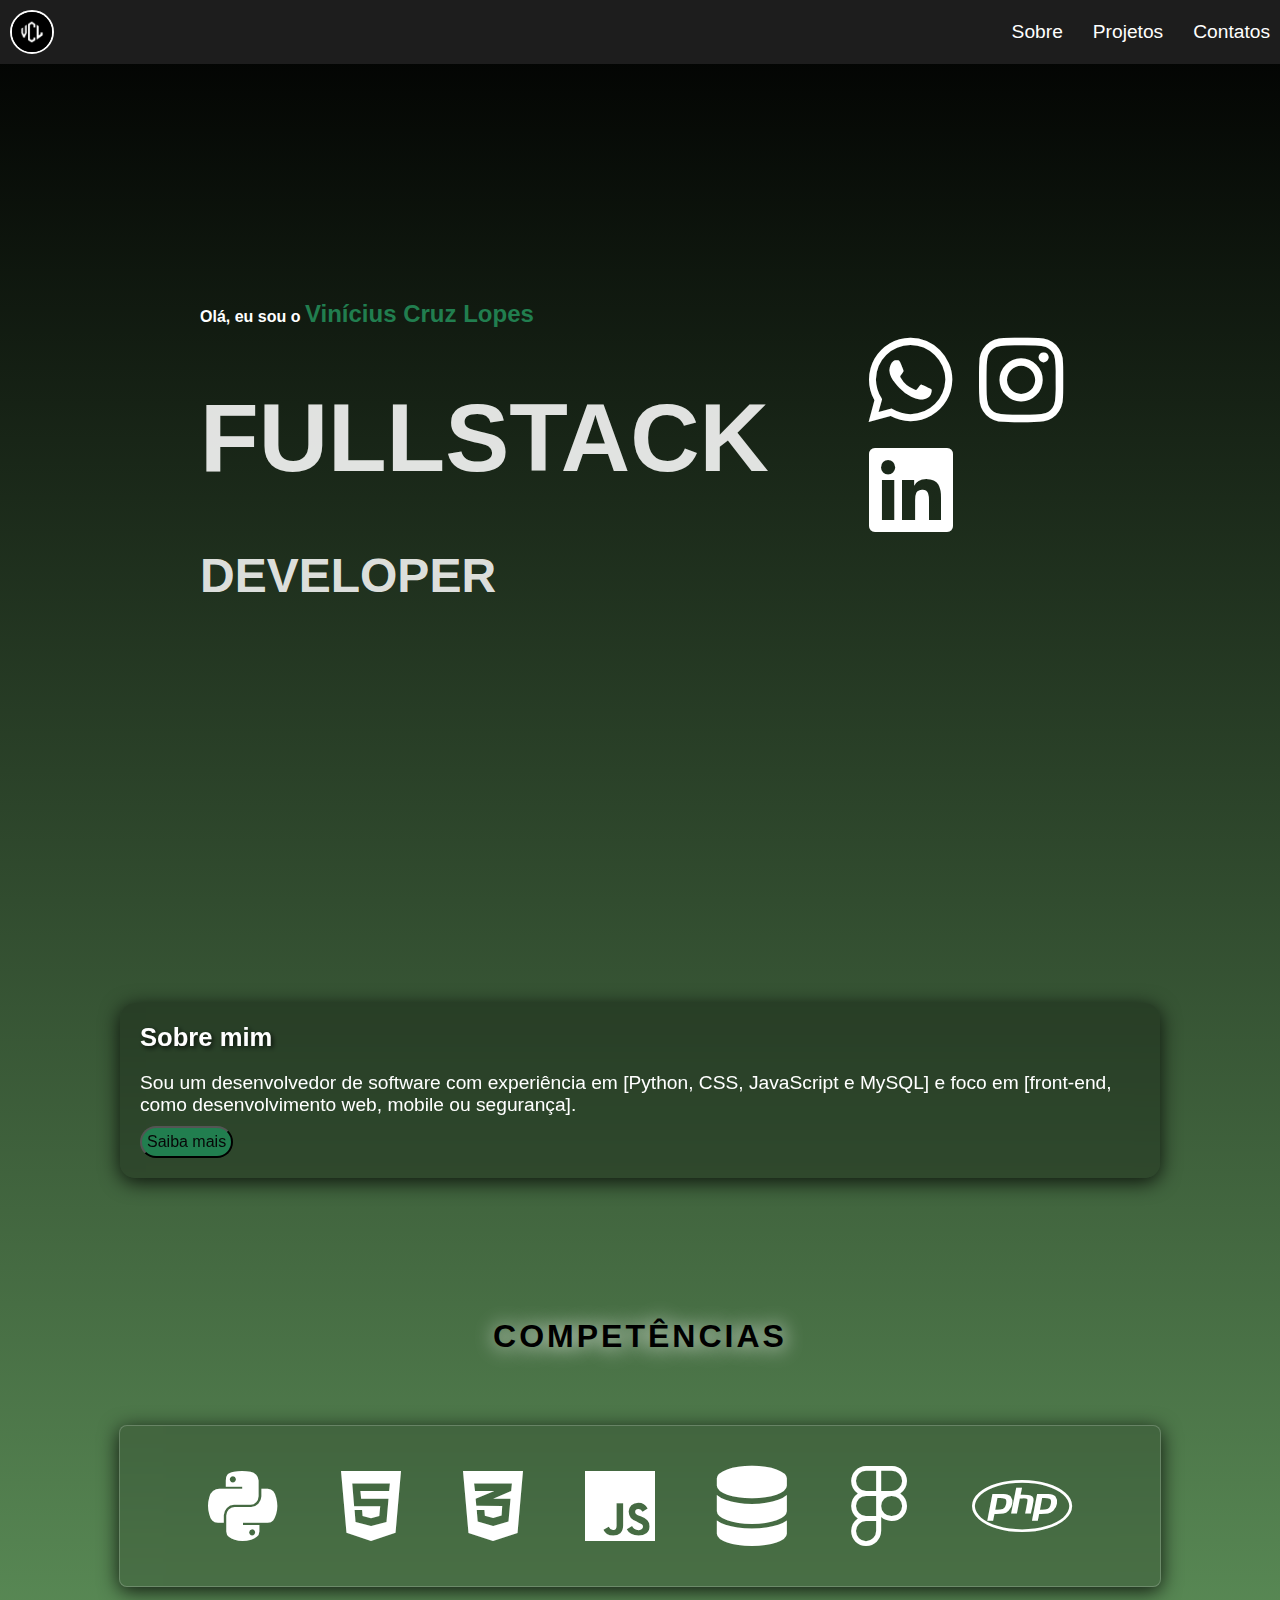
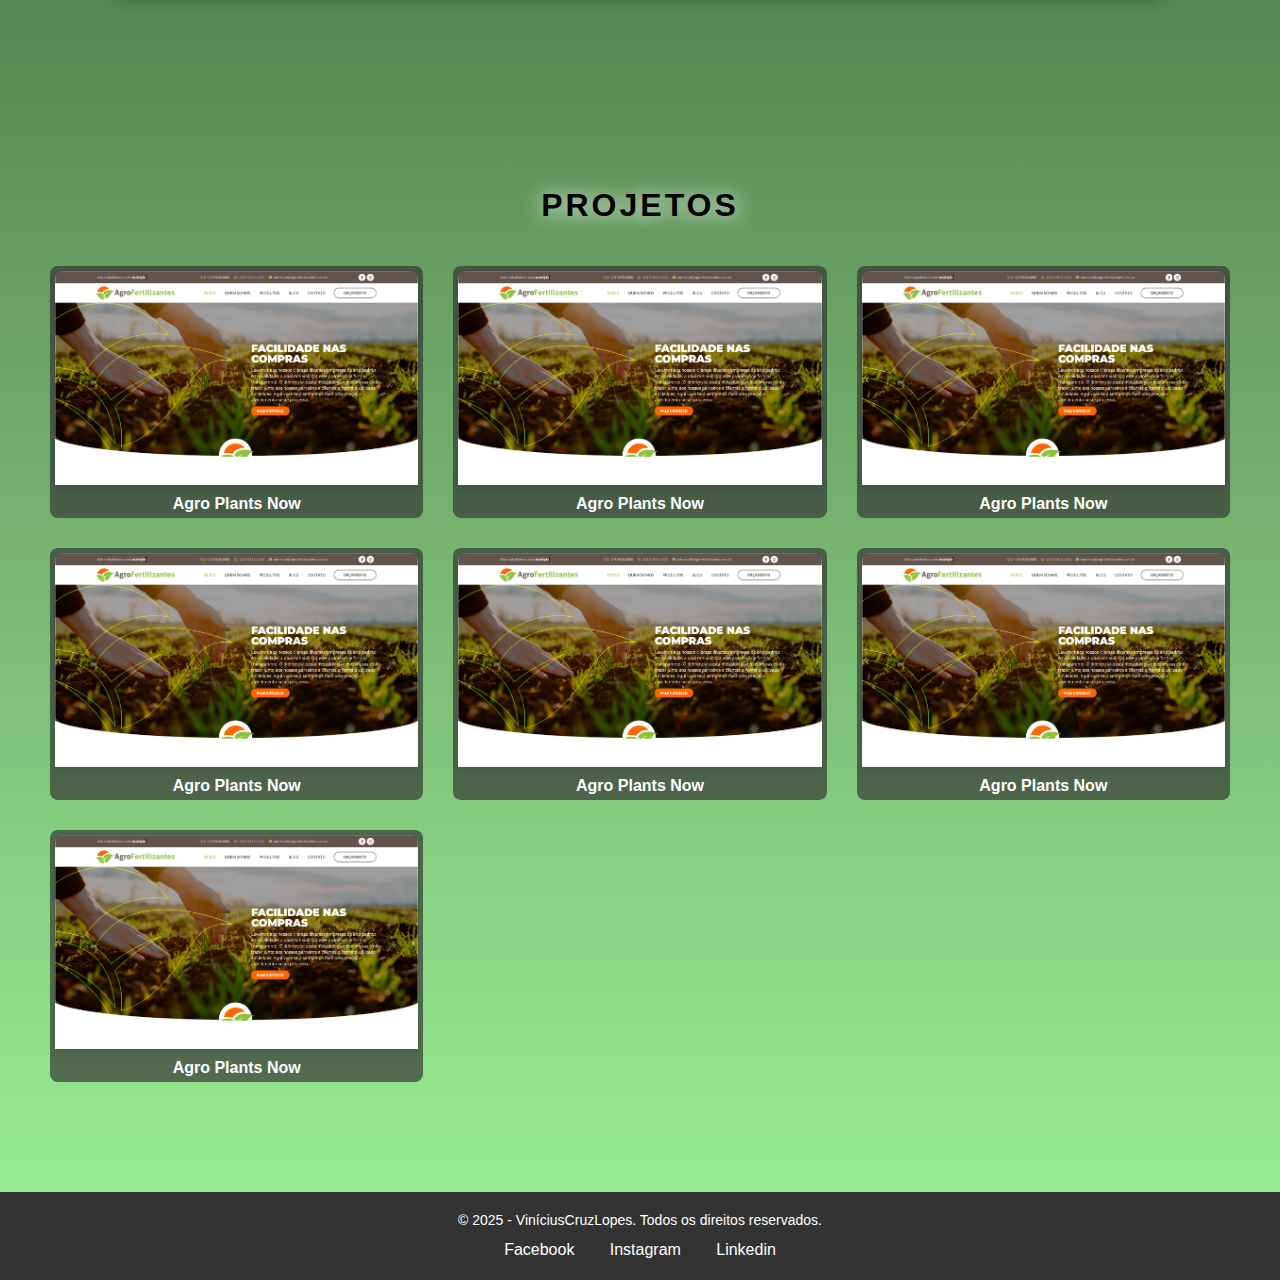
<file: index.html>
<!DOCTYPE html>
<html lang="pt-br">
<head>
    <meta charset="UTF-8">
    <meta name="viewport" content="width=device-width, initial-scale=1.0">
    <title>Vinícius Cruz Lopes</title>
    <link rel="stylesheet" href="style.css">
    <link rel="stylesheet" href="https://cdnjs.cloudflare.com/ajax/libs/font-awesome/6.5.0/css/all.min.css">
    <link rel="stylesheet" href="sobre.html">
</head>
<body>
    <header class="header">
        <a class="logo" href="/">
            <img src="/IMG/360_F_479417947_BQunyXR6qhs5L8wYVyFVQpNAtdBghgUr.jpg" alt="">
        </a>
        <nav>
            <ul class="menu">
                <li><a href="/sobre.html">Sobre</a></li>
                <li><a href="/">Projetos</a></li>
                <li><a href="/">Contatos</a></li>
            </ul>

            <button onclick="animarMenu()" id="btn-menu">
                <i class="fa-solid fa-bars"></i>
            </button>

            <ul class="menu-mobile" id="menu-mobile">
                <li><a href="/sobre.html">Sobre</a></li>
                <li><a href="/">Projetos</a></li>
                <li><a href="/">Contatos</a></li>
            </ul>
        </nav>
    </header>

    <h1 class="viniciuscruzlopes">
        <li class="comeco">Olá, eu sou o <span class="nome">Vinícius Cruz Lopes</span></li>
        <div class="caracteristica1">
            FULLSTACK 
            <div class="icons">
                <a href="">
                    <i class="fa-brands fa-whatsapp"></i>
                </a>
                <a href="https://www.instagram.com/vinicius_clz/">
                    <i class="fa-brands fa-instagram"></i>
                </a>
                <a href="https://www.linkedin.com/in/vin%C3%ADcius-cruz-lopes-786021190/">
                    <i class="fa-brands fa-linkedin"></i>
                </a>
            </div>
        </div>
        <div class="caracteristica2">DEVELOPER</div>
    </h1>

    <section class="sobremim">
        <p id="sobremim">Sobre mim</p>
        <p id="descricao">Sou um desenvolvedor de software com experiência em [Python, CSS, JavaScript e MySQL] e 
            foco em [front-end, como desenvolvimento web, mobile ou segurança].
        </p>
        <button class="btn-nav" onclick="window.location.href='sobre.html';">Saiba mais</button>
    </section>


    <h2>Competências</h2>

    <section class="flex">
        <div class="flexone">
            <i class="fa-brands fa-python"></i>
            <i class="fa-brands fa-html5"></i>
            <i class="fa-brands fa-css3-alt"></i>
            <i class="fa-brands fa-js"></i>
            <i class="fa-solid fa-database"></i>
            <i class="fa-brands fa-figma"></i>
            <i class="fa-brands fa-php"></i>


        </div>
    </section>

    <h3>Projetos</h3>

    <section class="container-projeto">
        <div>
            <a href="">
                <img src="/IMG/Agro Plants.png" class="agro">
                <p class="legenda">Agro Plants Now</p>
            </a>
        </div>
        <div>
            <a href="">
                <img src="/IMG/Agro Plants.png" class="agro">
                <p class="legenda">Agro Plants Now</p>
            </a>
        </div>
        <div>
            <a href="">
                <img src="/IMG/Agro Plants.png" class="agro">
                <p class="legenda">Agro Plants Now</p>
            </a>
        </div>
        <div>
            <a href="">
                <img src="/IMG/Agro Plants.png" class="agro">
                <p class="legenda">Agro Plants Now</p>
            </a>
        </div>
        <div>
            <a href="">
                <img src="/IMG/Agro Plants.png" class="agro">
                <p class="legenda">Agro Plants Now</p>
            </a>
        </div>
        <div>
            <a href="">
                <img src="/IMG/Agro Plants.png" class="agro">
                <p class="legenda">Agro Plants Now</p>
            </a>
        </div>
        <div>
            <a href="">
                <img src="/IMG/Agro Plants.png" class="agro">
                <p class="legenda">Agro Plants Now</p>
            </a>
        </div>
    </section>
    
    <footer class="footer">
        <div class="footer-container">
            <p>&copy; 2025 - ViníciusCruzLopes. Todos os direitos reservados.</p>
            <div class="social-links">
                <a href="https://www.facebook.com" target="_blank">Facebook</a>
                <a href="https://www.instagram.com" target="_blank">Instagram</a>
                <a href="https://www.linkedin.com/in/vin%C3%ADcius-cruz-lopes-786021190/" target="_blank">Linkedin</a>
            </div>
        </div>
    </footer>

    <script src="animar.js"></script>

</body>
</html>
</file>
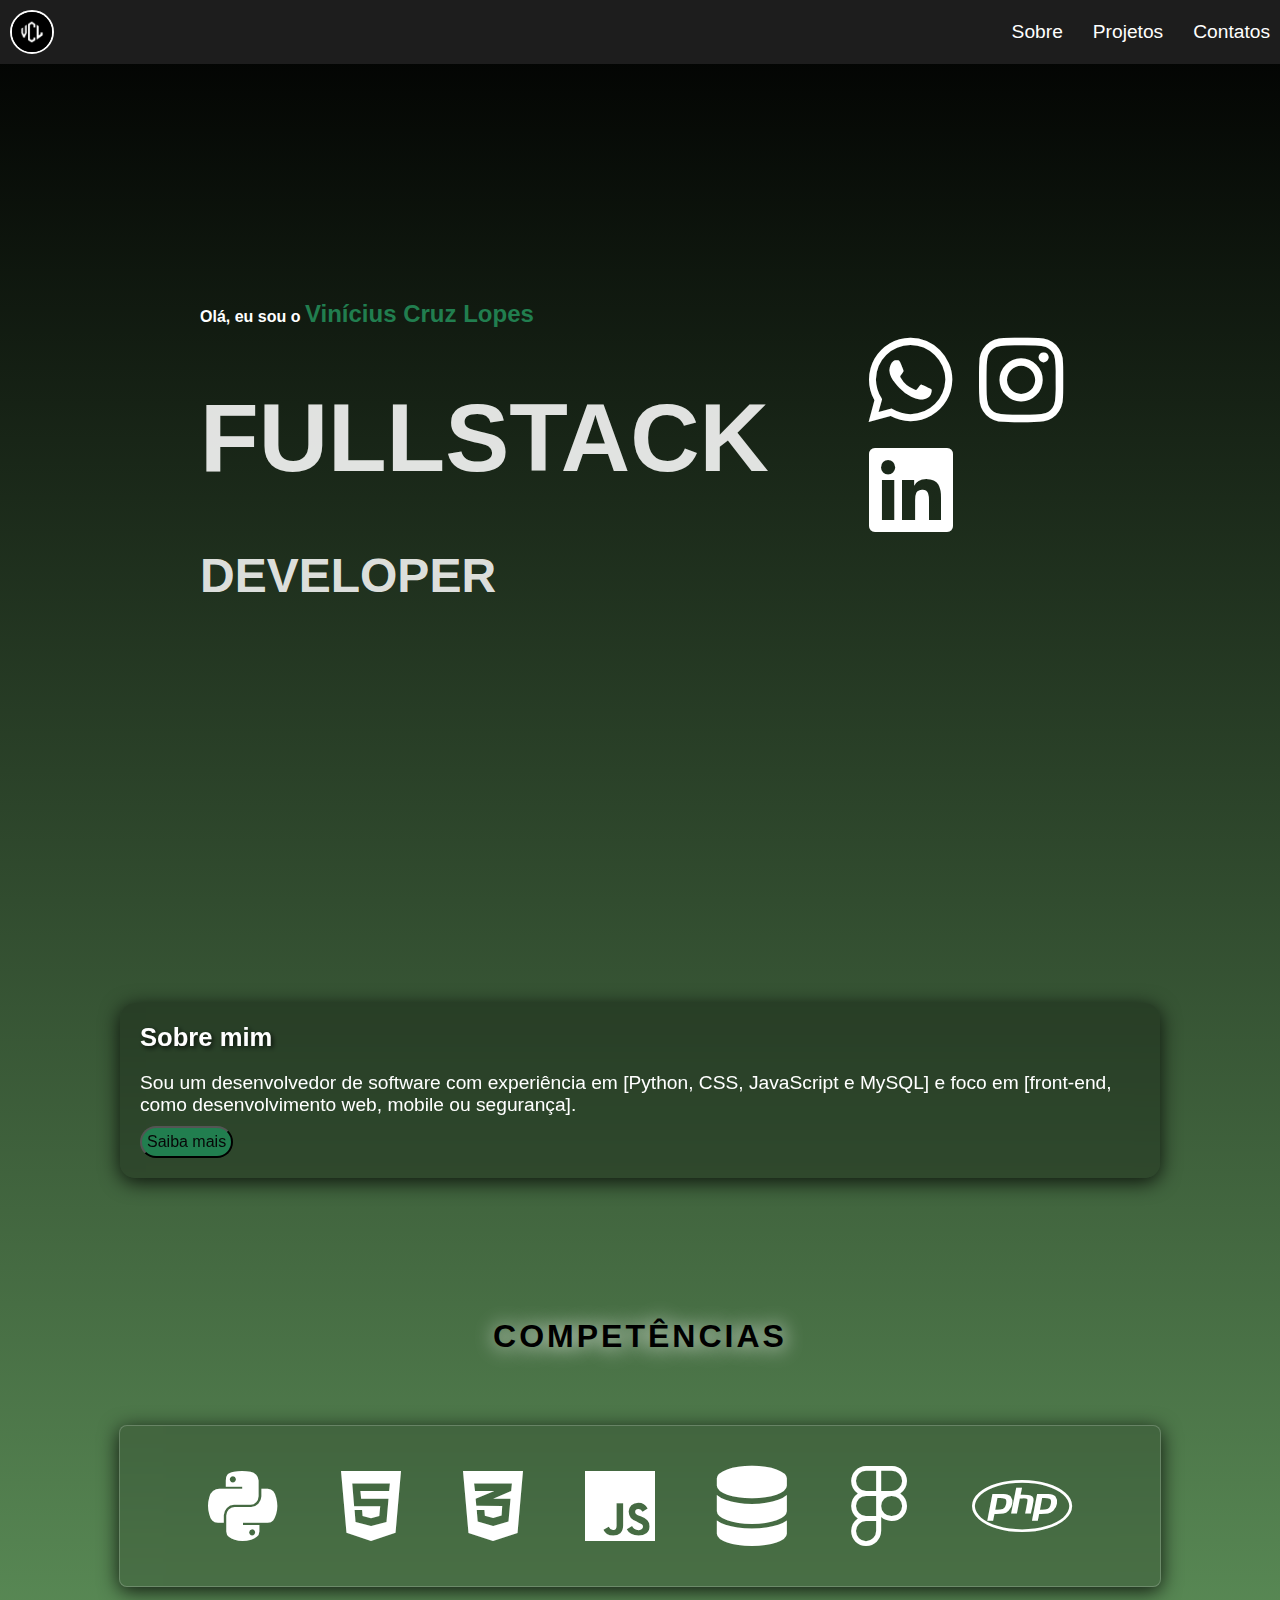
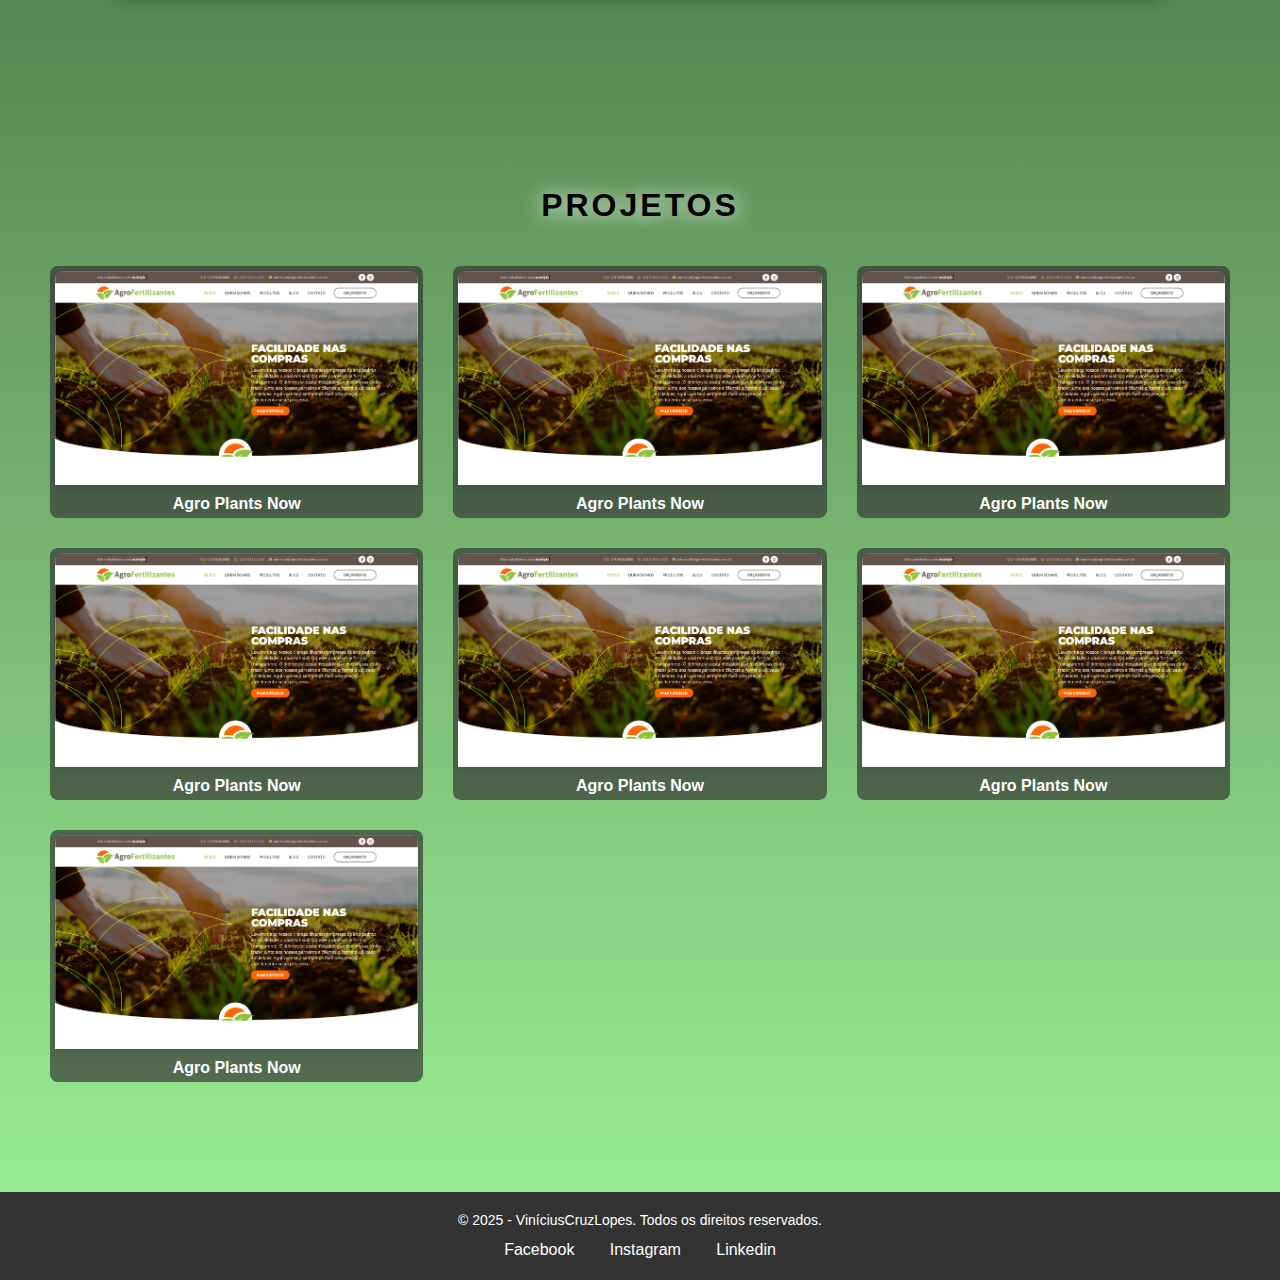
<file: index1.html>
<!DOCTYPE html>
<html lang="pt-br">
<head>
    <meta charset="UTF-8">
    <meta name="viewport" content="width=device-width, initial-scale=1.0">
    <title>Vinícius Cruz Lopes</title>
    <link rel="stylesheet" href="style.css">
    <link rel="stylesheet" href="https://cdnjs.cloudflare.com/ajax/libs/font-awesome/6.5.0/css/all.min.css">
    <link rel="stylesheet" href="sobre.html">
</head>
<body>
    <header class="header">
        <a class="logo" href="/">
            <img src="/IMG/360_F_479417947_BQunyXR6qhs5L8wYVyFVQpNAtdBghgUr.jpg" alt="">
        </a>
        <nav>
            <ul class="menu">
                <li><a href="/sobre.html">Sobre</a></li>
                <li><a href="/">Projetos</a></li>
                <li><a href="/">Contatos</a></li>
            </ul>
        </nav>
    </header>

    <h1 class="viniciuscruzlopes">
        <li class="comeco">Olá, eu sou o <span class="nome">Vinícius Cruz Lopes</span></li>
        <div class="caracteristica1">
            FULLSTACK 
            <div class="icons">
                <a href="">
                    <i class="fa-brands fa-whatsapp"></i>
                </a>
                <a href="https://www.instagram.com/vinicius_clz/">
                    <i class="fa-brands fa-instagram"></i>
                </a>
                <a href="https://www.linkedin.com/in/vin%C3%ADcius-cruz-lopes-786021190/">
                    <i class="fa-brands fa-linkedin"></i>
                </a>
            </div>
        </div>
        
        <div class="caracteristica2">DEVELOPER</div>
    </h1>

    <section class="sobremim">
        <p id="sobremim">Sobre mim</p>
        <p id="descricao">Sou um desenvolvedor de software com experiência em [Python, CSS, JavaScript e MySQL] e 
            foco em [front-end, como desenvolvimento web, mobile ou segurança].
        </p>
        <button class="btn-nav" onclick="window.location.href='sobre.html';">Saiba mais</button>
    </section>


    <h2>Competências</h2>

    <section class="flex">
        <div class="flexone">
            <i class="fa-brands fa-python"></i>
            <i class="fa-brands fa-html5"></i>
            <i class="fa-brands fa-css3-alt"></i>
            <i class="fa-brands fa-js"></i>
            <i class="fa-solid fa-database"></i>
            <i class="fa-brands fa-figma"></i>
            <i class="fa-brands fa-php"></i>


        </div>
    </section>

    <h3>Projetos</h3>

    <section class="container-projeto">
        <div>
            <a href="">
                <img src="/IMG/Agro Plants.png" class="agro">
                <p class="legenda">Agro Plants Now</p>
            </a>
        </div>
        <div>
            <a href="">
                <img src="/IMG/Agro Plants.png" class="agro">
                <p class="legenda">Agro Plants Now</p>
            </a>
        </div>
        <div>
            <a href="">
                <img src="/IMG/Agro Plants.png" class="agro">
                <p class="legenda">Agro Plants Now</p>
            </a>
        </div>
        <div>
            <a href="">
                <img src="/IMG/Agro Plants.png" class="agro">
                <p class="legenda">Agro Plants Now</p>
            </a>
        </div>
        <div>
            <a href="">
                <img src="/IMG/Agro Plants.png" class="agro">
                <p class="legenda">Agro Plants Now</p>
            </a>
        </div>
        <div>
            <a href="">
                <img src="/IMG/Agro Plants.png" class="agro">
                <p class="legenda">Agro Plants Now</p>
            </a>
        </div>
        <div>
            <a href="">
                <img src="/IMG/Agro Plants.png" class="agro">
                <p class="legenda">Agro Plants Now</p>
            </a>
        </div>
    </section>
    
    <footer class="footer">
        <div class="footer-container">
            <p>&copy; 2025 - ViníciusCruzLopes. Todos os direitos reservados.</p>
            <div class="social-links">
                <a href="https://www.facebook.com" target="_blank">Facebook</a>
                <a href="https://www.instagram.com" target="_blank">Instagram</a>
                <a href="https://www.linkedin.com/in/vin%C3%ADcius-cruz-lopes-786021190/" target="_blank">Linkedin</a>
            </div>
        </div>
    </footer>

</body>
</html>
</file>
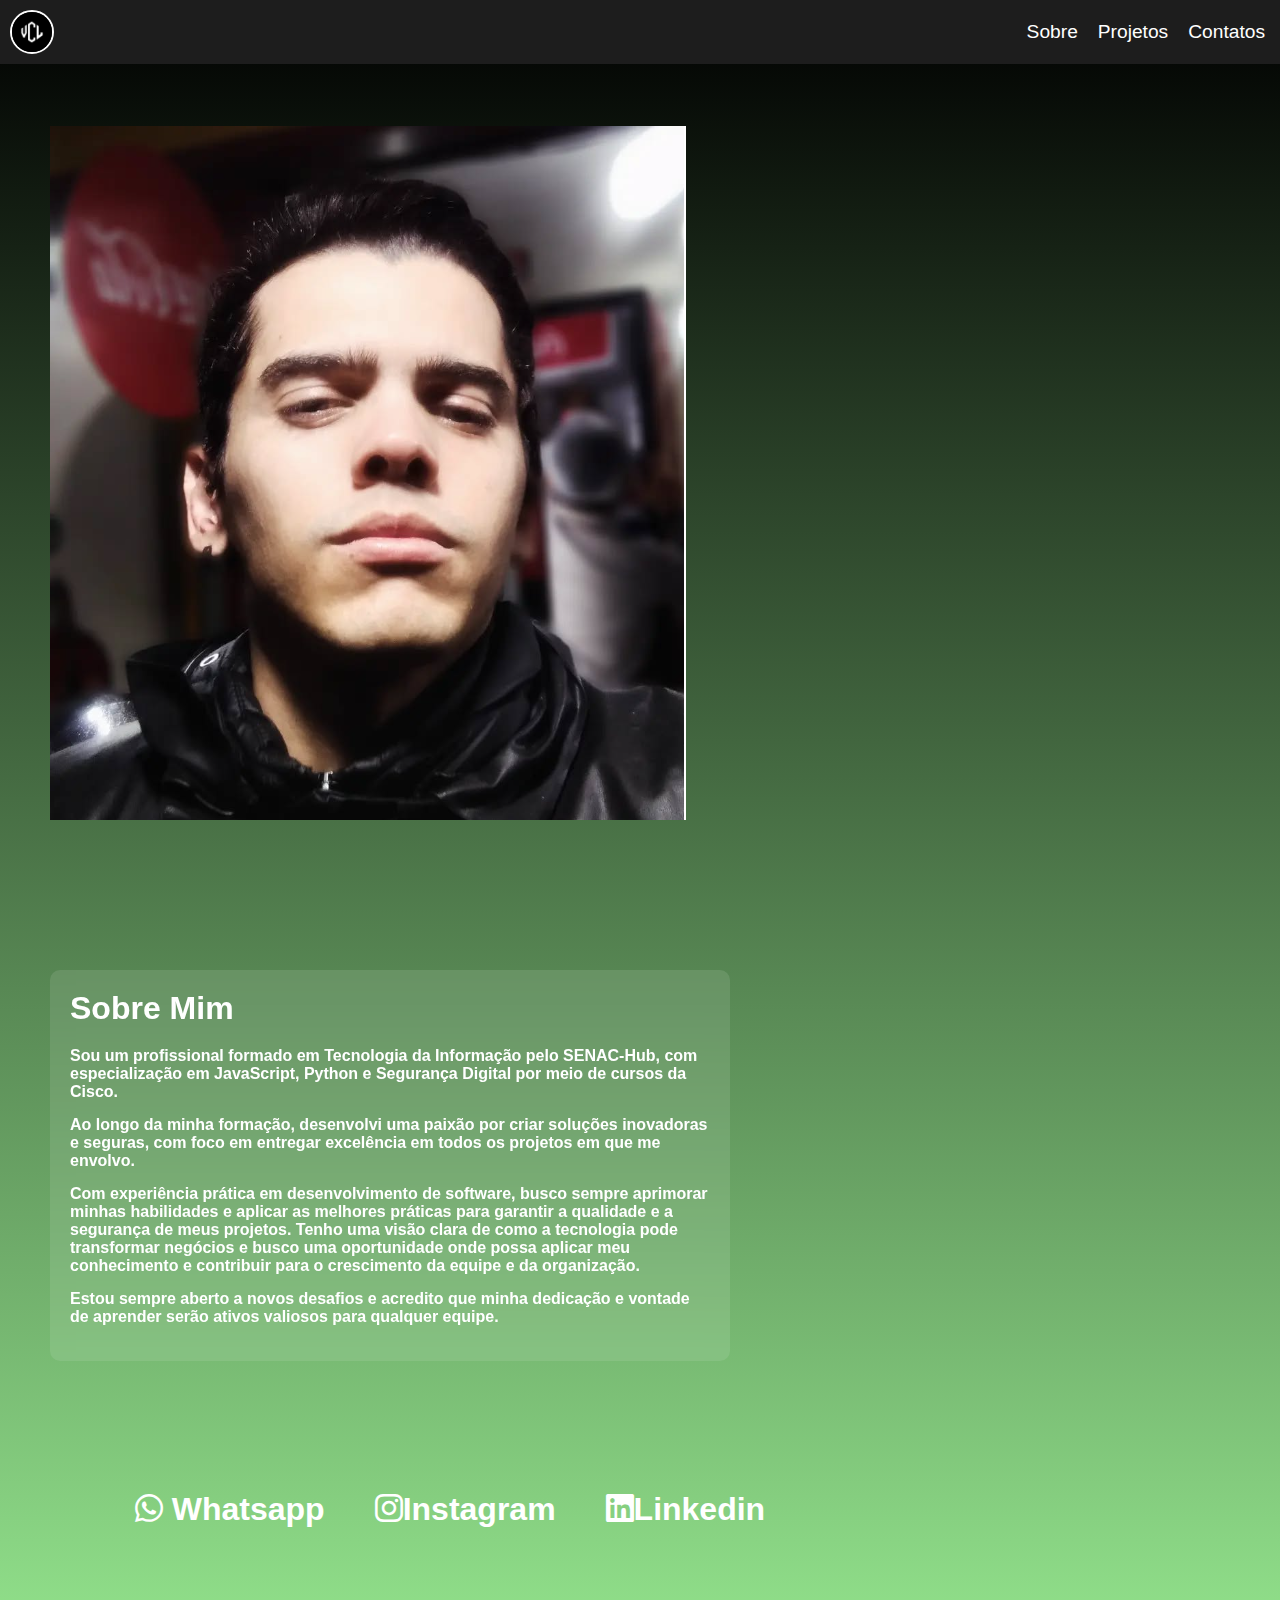
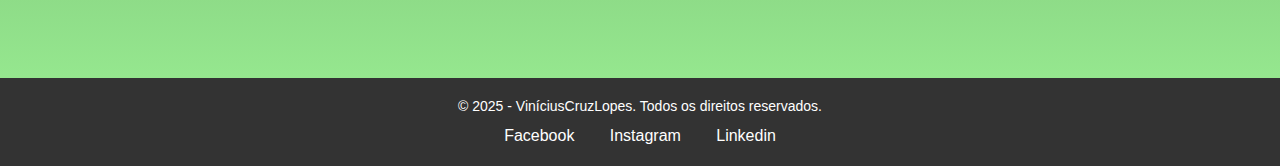
<file: sobre.html>
<!DOCTYPE html>
<html lang="pt-br">
<head>
    <meta charset="UTF-8">
    <meta name="viewport" content="width=device-width, initial-scale=1.0">
    <title>Sobre Mim</title>
    <link rel="stylesheet" href="sobre.css">
    <link rel="stylesheet" href="https://cdnjs.cloudflare.com/ajax/libs/font-awesome/6.5.0/css/all.min.css">
    <link rel="stylesheet" href="index.html">
</head>
<body>
    <header class="header">
        <a class="logo" href="index.html">
            <img src="/IMG/360_F_479417947_BQunyXR6qhs5L8wYVyFVQpNAtdBghgUr.jpg" alt="">
        </a>
        <nav>
            <ul class="menu">
                <li><a href="/sobre.html">Sobre</a></li>
                <li><a href="/">Projetos</a></li>
                <li><a href="/">Contatos</a></li>
            </ul>
            
            <button onclick="animarMenu()" id="btn-menu">
                <i class="fa-solid fa-bars"></i>
            </button>

            <ul class="menu-mobile" id="menu-mobile">
                <li><a href="/sobre.html">Sobre</a></li>
                <li><a href="/">Projetos</a></li>
                <li><a href="/">Contatos</a></li>
            </ul>
        </nav>
    </header>

    <h1 class="container">
        <img src="/IMG/vinicius.png" alt="Imagem" class="image" id="image">
        <div class="content">
            <div class="text">
                <p class="title"><strong>Sobre Mim</strong></p>
                <p>Sou um profissional formado em Tecnologia da Informação pelo SENAC-Hub, com especialização em JavaScript, Python e Segurança Digital por meio de cursos da Cisco.</p> 
                <p>Ao longo da minha formação, desenvolvi uma paixão por criar soluções inovadoras e seguras, com foco em entregar excelência em todos os projetos em que me envolvo.</p>
                <p>Com experiência prática em desenvolvimento de software, busco sempre aprimorar minhas habilidades e aplicar as melhores práticas para garantir a qualidade e a segurança de meus projetos. Tenho uma visão clara de como a tecnologia pode transformar negócios e busco uma oportunidade onde possa aplicar meu conhecimento e contribuir para o crescimento da equipe e da organização.</p>
                <p>Estou sempre aberto a novos desafios e acredito que minha dedicação e vontade de aprender serão ativos valiosos para qualquer equipe.</p>
            </div>
            <div class="icons">
                <a href="">
                    <i class="fa-brands fa-whatsapp"></i>
                    Whatsapp
                </a>
                <a href="https://www.instagram.com/vinicius_clz/">
                    <i class="fa-brands fa-instagram"></i>Instagram
                </a>
                <a href="https://www.linkedin.com/in/vin%C3%ADcius-cruz-lopes-786021190/">
                    <i class="fa-brands fa-linkedin"></i>Linkedin
                </a>
            </div>
        </div>
    </h1>

    <footer class="footer">
        <div class="footer-container">
            <p>&copy; 2025 - ViníciusCruzLopes. Todos os direitos reservados.</p>
            <div class="social-links">
                <a href="https://www.facebook.com" target="_blank">Facebook</a>
                <a href="https://www.instagram.com" target="_blank">Instagram</a>
                <a href="https://www.linkedin.com/in/vin%C3%ADcius-cruz-lopes-786021190/" target="_blank">Linkedin</a>
            </div>
        </div>
    </footer>

    <script src="animar.js"></script>
</body>
</html>
</file>
<file: style.css>
body, ul, li, p {
    margin: 0px;
    padding: 0px;
    list-style: none;
    font-size: 1.2rem;
    font-family: Arial;
}
body{
    background: linear-gradient(to bottom, #000, #9df396);
}

a {
    text-decoration: none;
    color: white;
}
.logo{
    width:40px;
    height: 40px;
    border-radius: 50%;
    overflow: hidden;
    border: 2px solid #fdfdfd;
}

.logo img {
    width: 100%;
    height: 100%;
    object-fit: cover; /* Garante que a imagem preencha o círculo */
}

.header {
    background-color: #1d1d1d;
    display: flex;
    flex-wrap: wrap;
    justify-content: space-between;
    align-items: center;
    padding: 10px;
    position: fixed;
    width: 100%;
    top: 0;
    z-index: 1000;
}

.menu{
    display: flex;
    font-family: arial;
    margin-right: 10px;
}

.menu li {
    margin-left: 10px;
    transition: background-color 0.5s;
}

.menu li a:hover{
    color: rgb(33, 126, 79);;
}

.menu li a{
    display: block;
    padding: 10px;
}

.viniciuscruzlopes{
    padding: 200px;
    color: rgba(255, 255, 255, 0.87);
    margin-top: 100px;
}

.comeco{
    text-decoration: none;
    font-family: Arial, Helvetica, sans-serif;
    color: white;
    font-size: 1rem;
    padding: 0px;
}

.nome{
    text-decoration: none;
    font-family: Arial, Helvetica, sans-serif;
    color: rgb(33, 126, 79);
    font-size: 1.5rem;
    padding: 0px;
}

.caracteristica1{
    font-size: 6rem;
    border-color: aquamarine;
    padding: 0px;
    display: flex;
    align-items: center;
    gap: 100px;
}

.icons a{
    color: white;
    gap: 20px;
    transition: background-color 0.5s;
}

.icons a:hover i{
    color: rgb(33, 126, 79);
    cursor: pointer;
}
.caracteristica2{
    font-size: 3rem;
    padding: 0px;
}

h2{
    justify-content: center;
    align-items: center;
    display: flex;
    margin-top: 140px;
    font-size: 2rem;
    letter-spacing: 3px;
    text-transform: uppercase;
    text-shadow: 1px 1px 20px white;
}

.sobremim {
    max-width: 1000px;
    margin: 40px auto;
    padding: 20px;
    font-family: Arial, Helvetica, sans-serif;
    background-color: rgba(0, 0, 0, 0.267);
    border-radius: 15px;
    backdrop-filter: blur(10px);
    margin-top: 200px;
    box-shadow: 0px 4px 20px rgba(0, 0, 0, 0.808);
}

#sobremim{
    font-weight: bold;
    font-size: 1.6rem;
    color: rgb(255, 255, 255);
    text-shadow: 2px 2px 5px rgba(0, 0, 0, 0.8);
}

.btn-nav {
    display: flex;
    margin-top: 10px;
    padding: 5px;
    font-size: 1rem;
    color: #070707;
    background-color: rgb(33, 126, 79);
    text-decoration: none;
    border-radius: 20px;
    transition: background-color 0.5s;
    justify-content: center;
    align-items: center;
}


.btn-nav:hover {
    background-color: #ffffff;
    color: black;
    cursor: pointer;
}

#descricao{
    margin-top: 20px;
    font-size: 1.2rem;
    color: white;
}

.flex {
    justify-content: center;
    align-items: center;
    display: flex;
    font-size: 5rem;
    background-color: rgba(12, 11, 11, 0.178);
    backdrop-filter: blur(20px);
    border: 1px solid rgba(255, 255, 255, 0.2); /* Bordas visíveis */
    padding: 20px;
    border-radius: 8px;
    max-width: 1000px;
    margin: 40px auto;
    color: rgb(255, 255, 255);
    margin-top: 70px;
    box-shadow: 0px 4px 20px rgba(0, 0, 0, 0.815);
}

.flexone i{
    padding: 20px;
}

h3{
    display: flex;
    justify-content: center;
    align-items: center;
    margin-top: 200px;
    font-size: 2rem;
    letter-spacing: 3px;
    text-transform: uppercase;
    text-shadow: 1px 1px 20px white;
}

.container-projeto {
    display: grid;
    grid-template-columns: 1fr 1fr 1fr;
    flex-wrap: wrap;
    max-width: 1200px;
    margin: 0 auto;
    grid-gap: 10px;
    margin-top: 0px;
    padding: 0;
}

.container-projeto div {
    flex: 1 1 300px;
}

.container-projeto div a {
    display: block;
    text-decoration: none;
    text-align: center;
    margin: 10px;
    color: #ffffff;
}

.container-projeto div a:nth-child(n+1){
    background-color: #333333ad;
    border-radius: 8px;
    padding: 5px;
}

.container-projeto div a:nth-child(n+1):hover{
    background-color: #3333333a;
}

.container-projeto div a:hover {
    color: rgb(33, 126, 79);
}

.container-projeto .agro {
    max-width: 100%;
    height: auto;
    border-radius: 8px 8px 0px 0px;
    box-shadow: 0 4px 6px rgba(0, 0, 0, 0.1);
}

.container-projeto .legenda {
    font-size: 1rem;
    font-weight: bold;
    margin-top: 5px;
}

.footer {
    background-color: #333;
    color: #fff;
    padding: 20px 0;
    text-align: center;
    font-family: Arial, sans-serif;
    margin-top: 100px;
}

.footer-container {
    max-width: 1200px;
    margin: 0 auto;
    padding: 0 15px;
}

.footer p {
    margin: 0;
    font-size: 14px;
}

.social-links {
    margin-top: 10px;
}

.social-links a {
    color: #fff;
    margin: 0 15px;
    text-decoration: none;
    font-size: 16px;
    transition: color 0.3s;
}

.social-links a:hover {
    color: #00aaff;
}

.menu-mobile{
    background-color: #0000008c;
    backdrop-filter: blur(10px);
    position: absolute;
    top:64px;
    left: 0;
    width: 100%;
    height: 0;
    visibility: hidden;
    transition: 0.5s;
    overflow: hidden;
}

.menu-mobile li a{
    color: #fff;
    text-decoration: none;
    display: block;
    padding: 20px 30px;
    font-size: 16pt;

}

.menu-mobile li a:hover{
    background-color: #fffdfd5b;
}

#btn-menu{
    margin-right: 30px;
    display: none;

}

@media screen and (max-width: 1020px){
    
    /* cabeçalho */
    .menu{
        display: none;
    }

    .header{
        margin-left: auto;
    }

    .viniciuscruzlopes{
        padding: 5px;
        gap: 0px;
        align-items: center;
        justify-content: center;
        margin-top: 260px;
        display: flex;
        flex-direction: column;
        margin-left: auto;
    }

    .caracteristica1{
        font-size: 4rem;
        align-items: center;
        justify-content: center;
        flex-direction: column-reverse;
        gap: 0;
        padding: 10px;
    }
    
    .icons{
        font-size: 2.5rem;
        padding: 2px;
        display: flex;
        gap: 50px;
    }

    .comeco{
        display: flex;
        align-items: center;
        justify-content: center;
        font-size: 0.8rem;
    }

    .caracteristica2{
        display: flex;
        align-items: center;
        justify-content: center;
        font-size: 2.5rem;
    }

    .sobremim{
        width: 80%;
        margin-top: 370px;
    }

    .flex{
        width: 80%;
        font-size: 4rem;
        padding: 7px;
    }

    .container-projeto{
        width: 80%;
    }

    .container-projeto .legenda{
        font-size: 0.5rem;
        margin-top: 2px;
    }

    .container-projeto {
        display: grid;
        grid-template-columns: 1fr 1fr;
        flex-wrap: wrap;
        max-width: 850px;
        margin: 0 auto;
        grid-gap: 2px;
        margin-top: 0px;
        padding: 0;
    }
    
    .menu-mobile.abrir{
        visibility: visible;
        height: calc(100vh - 64px);

    }

    #btn-menu{
        display: flex;
    }

}
</file>
<file: sobre.css>
body, ul, li, p {
    margin: 0px;
    padding: 0px;
    list-style: none;
    font-size: 1.2rem;
    font-family: Arial;
}
body{
    background: linear-gradient(to bottom, #000, #9df396);
    background-repeat: no-repeat;
    min-height: 100vh;
}

a {
    text-decoration: none;
    color: white;
}
.logo{
    width:40px;
    height: 40px;
    border-radius: 50%;
    overflow: hidden;
    border: 2px solid #fdfdfd;
    margin: 5px;
}

.logo img {
    width: 100%;
    height: 100%;
    object-fit: cover; /* Garante que a imagem preencha o círculo */
}

.header {
    background-color: #1d1d1d;
    display: flex;
    /* flex-wrap: wrap; */
    justify-content: space-between;
    align-items: center;
    padding: 5px;
    position: fixed;
    width: 100%;
    top: 0;
    z-index: 1000;
}

.menu{
    display: flex;
    font-family: arial;
    margin-right: 10px;
}

.menu li {
    margin-left: 0px;
    transition: background-color 0.5s;
}

.menu li a:hover{
    color: rgb(33, 126, 79);;
}

.menu li a{
    display: block;
    padding: 10px;
}

.container {
    display: flex;
    padding: 0px;
    flex-wrap: wrap;
}

.image {
    max-width: 60%;
    height: auto;
    margin-top: 50px;
    padding: 50px;
}

.content {
    display: flex;
    flex-direction: column;
    width: 100%;
    max-width: 800px;
    margin-top: 50px;   
    padding: 50px;
}

.text {
    background: rgba(255, 255, 255, 0.1);
    backdrop-filter: blur(10px);
    padding: 20px;
    border-radius: 10px;
    color: white;
    width: 80%;
    margin-bottom: 30px;
}

.title {
    font-size: 2rem;
    font-weight: bold;
    margin-bottom: 20px;
}

p {
    font-size: 1rem;
    margin-bottom: 15px;
}

.icons {
    display: flex;
    gap: 50px;
    justify-content: center;
    align-items: center;
    margin-top: 100px;
}
.icons a{
    color: white;
    transition: background-color 0.5s;
    font-size: 2rem;
}

.icons a:hover i{
    color: rgb(33, 126, 79);
    cursor: pointer;
}

.icons a:hover{
    color: rgb(33, 126, 79);
    cursor: pointer;
}

.footer {
    background-color: #333;
    color: #fff;
    padding: 20px 0;
    text-align: center;
    font-family: Arial, sans-serif;
    margin-top: 100px;
}

.footer-container {
    max-width: 1200px;
    margin: 0 auto;
    padding: 0 15px;
}

.footer p {
    margin: 0;
    font-size: 14px;
}

.social-links {
    margin-top: 10px;
}

.social-links a {
    color: #fff;
    margin: 0 15px;
    text-decoration: none;
    font-size: 16px;
    transition: color 0.3s;
}

.social-links a:hover {
    color: #00aaff;
}

.menu-mobile{
    background-color: #0000008c;
    backdrop-filter: blur(10px);
    position: absolute;
    top:64px;
    left: 0;
    width: 100%;
    height: 0;
    visibility: hidden;
    transition: 0.5s;
    overflow: hidden;
}

.menu-mobile li a{
    color: #fff;
    text-decoration: none;
    display: block;
    padding: 20px 30px;
    font-size: 16pt;

}

.menu-mobile li a:hover{
    background-color: #fffdfd5b;
}

#btn-menu{
    margin-right: 30px;
    display: none;

}

@media screen and (max-width: 1020px){
    
    /* cabeçalho */
    .menu{
        display: none;
    }

    .container{
        flex-direction: column;
        display: flex;
        flex-wrap: wrap;
        width: 80%;
        justify-content: center;
        align-items: center;
        margin-top: 70px;
    }

    .icons{
        display: flex;
        flex-direction: column;
    }
    .container #image{
        width: 100%;
        height: auto;
        justify-content: center;
        align-items: center;
    }

    .menu-mobile.abrir{
        visibility: visible;
        height: calc(100vh - 64px);

    }

    #btn-menu{
        display: flex;
    }

    .header{
        width: 100%;
        padding: 0;
        display: flex;
        justify-content: space-between;
        align-items: center;
        padding: 5px;
        position: fixed;
        width: 100%;
        top: 0;
        z-index: 1000;
    }

    #image  {
        width: 80%;
        border-radius: 50%;
        overflow: hidden;
        margin: 0px;
        object-fit: cover;
    }

    .image {
        padding: 0px;
        margin: 0px;
        justify-content: center;
        align-items: center;
    }

    .text{
        display: flex;
        flex-direction: column;
        width: 80%;
        justify-content: center;
        align-items: center;
    }

    /* #image {
        width: 100%;
        height: 100%;
        object-fit: cover;
    } */
}
</file>
